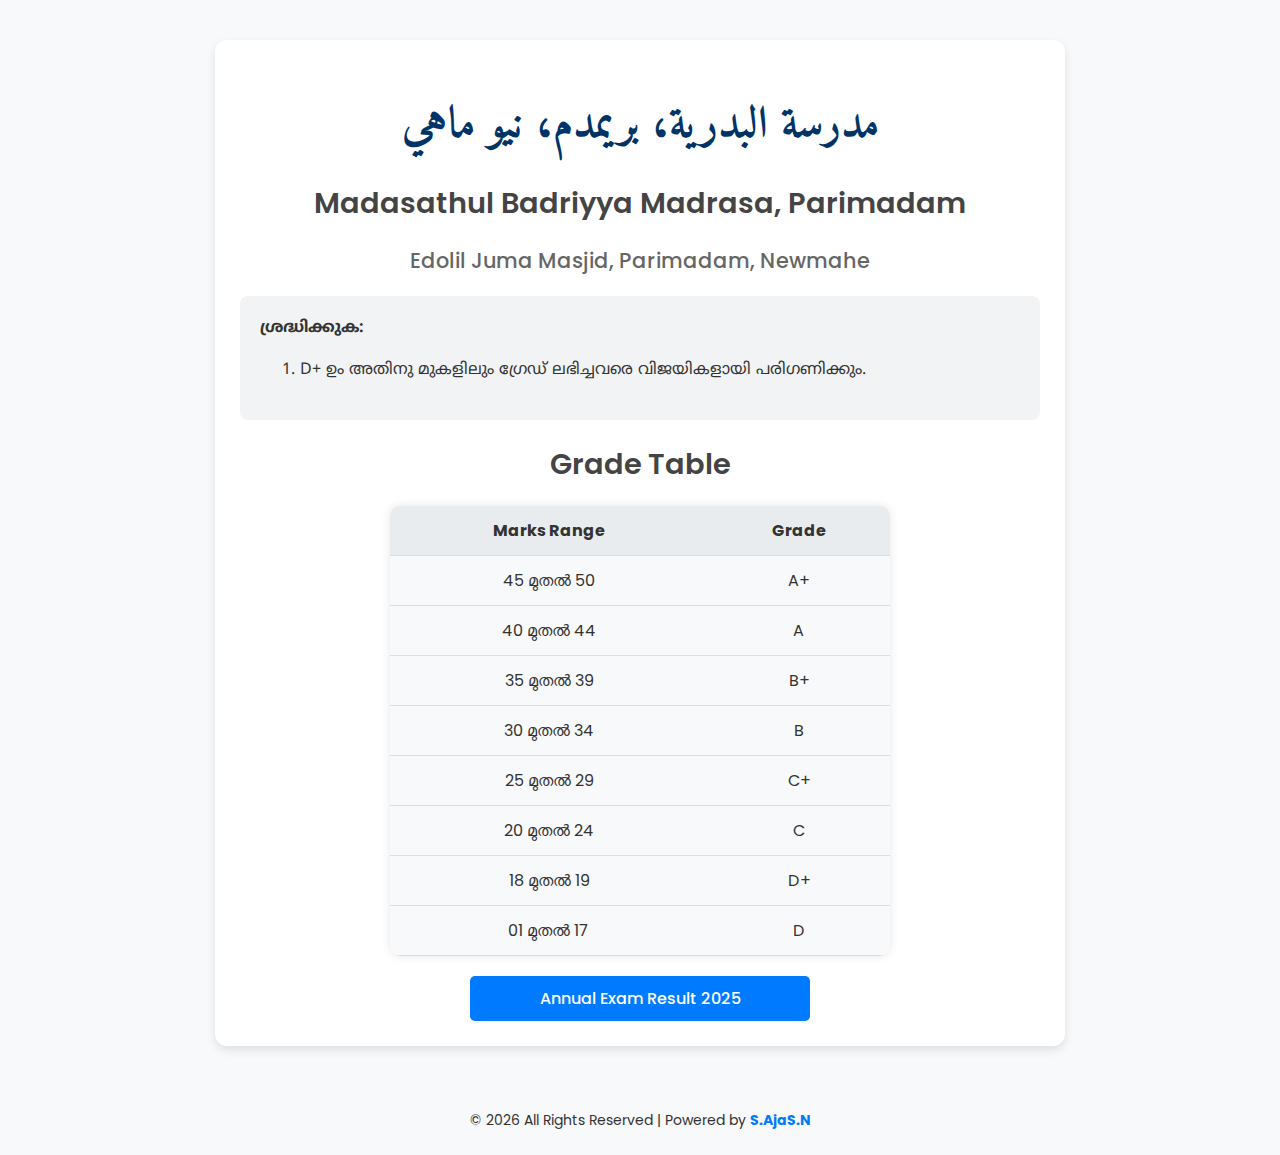
<file: index.html>
<!DOCTYPE html>
<html lang="en">

<head>
    <meta charset="UTF-8">
    <meta name="viewport" content="width=device-width, initial-scale=1.0">
    <title>Madasathul Badriyya Madrasa, Edolil Juma Masjid, Parimadam, Newmahe | Annual Exam Result 2025</title>
    <!-- <link rel="icon" type="image/x-icon" href="src/assets/IMP LOGO.png"> -->
    <link rel="manifest" href="manifest.json">
    <script>
        if ("serviceWorker" in navigator) {
            navigator.serviceWorker.register("service-worker.js")
                .then(() => console.log("Service Worker Registered"));
        }
    </script>

    <!-- Importing Google Fonts -->
    <link
        href="https://fonts.googleapis.com/css2?family=Amiri:wght@400;700&family=Noto+Sans+Malayalam:wght@400;700&family=Poppins:wght@300;400;600&display=swap"
        rel="stylesheet">

    <style>
        body {
            font-family: 'Poppins', sans-serif;
            text-align: center;
            margin: 0;
            padding: 0;
            background: #f8f9fa;
            color: #333;
        }

        .container {
            max-width: 800px;
            margin: 40px auto;
            background: #fff;
            padding: 25px;
            border-radius: 12px;
            box-shadow: 0 4px 10px rgba(0, 0, 0, 0.1);
        }

        .logo {
            width: 100px;
            margin-bottom: 10px;
        }

        /* Arabic Heading */
        h1 {
            font-family: 'Amiri', serif;
            font-size: 2.8em;
            font-weight: 700;
            color: #003366;
            /* Deep blue */
            direction: rtl;
            line-height: 1.4;
            margin-bottom: 10px;
        }

        /* Second Heading */
        h2 {
            font-size: 1.8em;
            font-weight: 600;
            color: #444;
            margin-bottom: 5px;
        }

        /* Third Heading - Smaller */
        h3 {
            font-size: 1.3em;
            font-weight: 500;
            color: #666;
            margin-bottom: 20px;
        }

        .instructions {
            font-family: 'Noto Sans Malayalam', sans-serif;
            background: #f1f3f5;
            padding: 20px;
            border-radius: 8px;
            text-align: left;
            direction: ltr;
            font-size: 1em;
            color: #333;
            line-height: 1.6;
        }

        .links {
            display: flex;
            flex-direction: column;
            align-items: center;
            gap: 12px;
            margin-top: 15px;
        }

        .links a {
            display: inline-block;
            font-size: 1em;
            color: white;
            background: #007bff;
            padding: 10px 20px;
            width: 80%;
            max-width: 300px;
            text-align: center;
            text-decoration: none;
            border-radius: 5px;
            transition: 0.3s;
            font-weight: 500;
        }

        .links a:hover {
            background: #0056b3;
        }

        .grade-table {
            width: 90%;
            max-width: 500px;
            margin: 20px auto;
            border-collapse: collapse;
            text-align: center;
            background: #f8f9fa;
            border-radius: 10px;
            overflow: hidden;
            box-shadow: 0 0 10px rgba(0, 0, 0, 0.1);
        }

        .grade-table th,
        .grade-table td {
            padding: 12px;
            border-bottom: 1px solid #ddd;
            color: #333;
        }

        .grade-table th {
            background: #e9ecef;
            font-size: 1em;
        }

        .grade-table tr:hover {
            background: #f1f3f5;
        }

        /* Responsive Design */
        @media (max-width: 600px) {
            h1 {
                font-size: 2.2em;
            }

            h2 {
                font-size: 1.5em;
            }

            h3 {
                font-size: 1.1em;
            }

            .container {
                padding: 20px;
            }

            .links a {
                font-size: 0.95em;
                padding: 8px;
            }

            .grade-table th,
            .grade-table td {
                font-size: 0.9em;
                padding: 10px;
            }
        }
    </style>
</head>

<body>

    <div class="container">
        <!-- <img src="src/assets/IMP LOGO.png" alt="Madrasa Logo" class="logo"> -->
        <h1>مدرسة البدرية،  بريمدم، نيو ماهي</h1>
        <h2>Madasathul Badriyya Madrasa, Parimadam</h2>
        <h3>Edolil Juma Masjid, Parimadam, Newmahe</h3>

        <div class="instructions">
            <strong>ശ്രദ്ധിക്കുക:</strong>
            <ol>
                <li>D+ ഉം അതിനു മുകളിലും ഗ്രേഡ് ലഭിച്ചവരെ വിജയികളായി പരിഗണിക്കും.</li>
            </ol>
        </div>

        <h2>Grade Table</h2>
        <table class="grade-table">
            <tr>
                <th>Marks Range</th>
                <th>Grade</th>
            </tr>
            <tr>
                <td>45 മുതൽ 50</td>
                <td>A+</td>
            </tr>
            <tr>
                <td>40 മുതൽ 44</td>
                <td>A</td>
            </tr>
            <tr>
                <td>35 മുതൽ 39</td>
                <td>B+</td>
            </tr>
            <tr>
                <td>30 മുതൽ 34</td>
                <td>B</td>
            </tr>
            <tr>
                <td>25 മുതൽ 29</td>
                <td>C+</td>
            </tr>
            <tr>
                <td>20 മുതൽ 24</td>
                <td>C</td>
            </tr>
            <tr>
                <td>18 മുതൽ 19</td>
                <td>D+</td>
            </tr>
            <tr>
                <td>01 മുതൽ 17</td>
                <td>D</td>
            </tr>
        </table>

        <div class="links">
            <a href="Results/imp_annualexamresults2025.html">Annual Exam Result 2025</a>
            <!-- <a href="./search admision number/search_admission_number.html">Search Admission Number</a> -->
        </div>
    </div>
    <footer style="text-align: center; padding: 10px; background-color: #f8f9fa; font-size: 14px;">
        <p>©
            <script>document.write(new Date().getFullYear());</script> All Rights Reserved | Powered by
            <a href="https://ahammedajmal.in/#about" target="_blank"
                style="text-decoration: none; font-weight: bold; color: #007bff;">S.AjaS.N</a>
        </p>
    </footer>

</body>

</html>
</file>
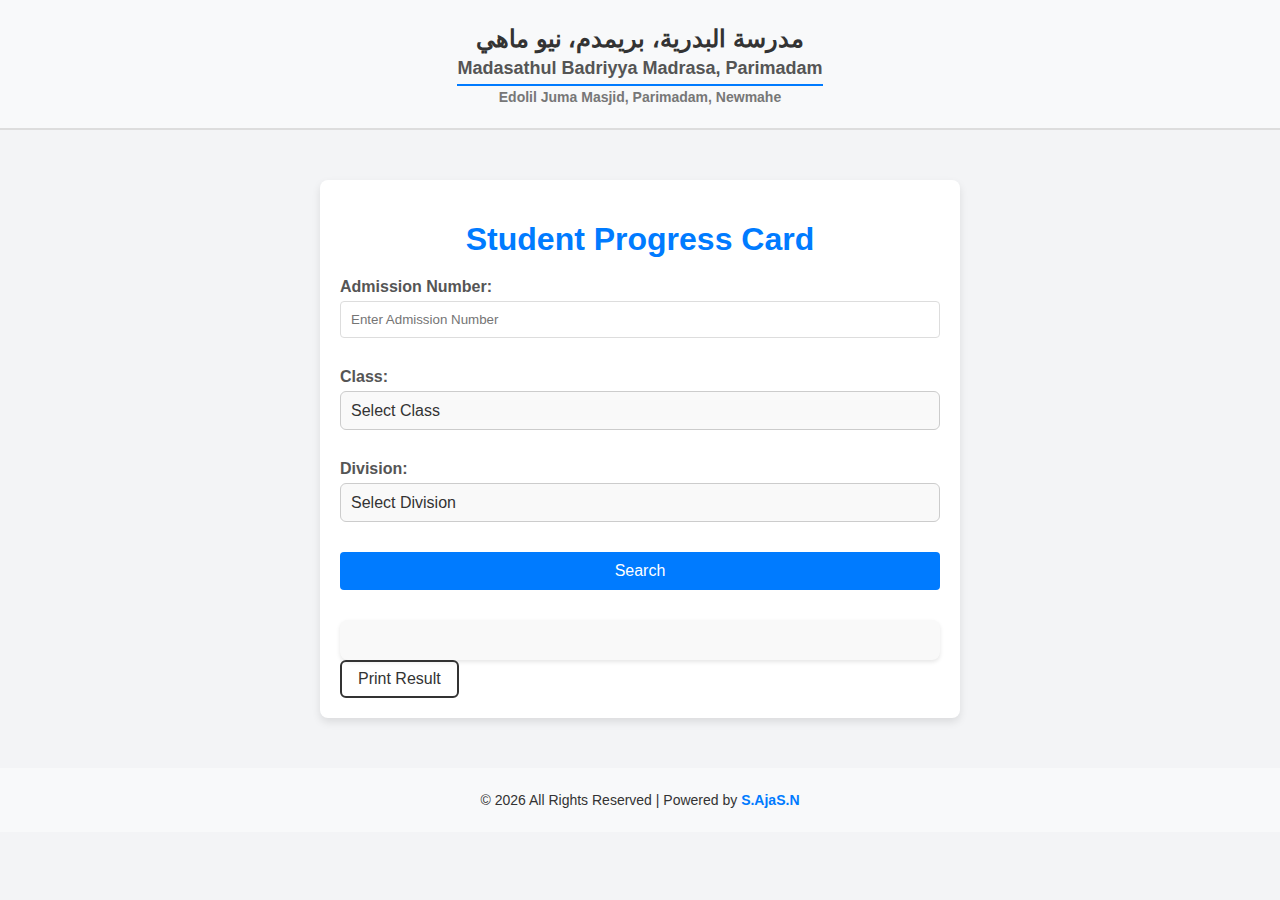
<file: Results/imp_annualexamresults2025.html>
<!DOCTYPE html>
<html lang="en">

<head>
    <meta charset="UTF-8">
    <meta name="viewport" content="width=device-width, initial-scale=1.0">
    <title>Result | Madasathul Badriyya Madrasa, Edolil Juma Masjid, Parimadam, Newmahe | Annual Exam Result 2025</title>
    <!-- <link rel="icon" type="image/x-icon" href="../src/assets/IMP LOGO.png"> -->
    <link rel="stylesheet" href="styles.css">
</head>

<body>
    <!-- Header Section -->
    <header class="header">
        <div class="header-text">
            <h1>مدرسة البدرية،  بريمدم، نيو ماهي</h1>
            <h2>Madasathul Badriyya Madrasa, Parimadam</h2>
            <h3>Edolil Juma Masjid, Parimadam, Newmahe</h3>
        </div>


    </header>

    <div class="container">
        <h1 class="hide-on-print">Student Progress Card</h1>
        <form class="hide-on-print" id="searchForm" onsubmit="fetchStudentData(event)">
            <div class="form-group">
                <label for="admissionNumber">Admission Number:</label>
                <input type="number" id="admissionNumber" name="admission_number" min="1" required
                    placeholder="Enter Admission Number">
            </div>

            <div class="form-group">
                <label for="class">Class:</label>
                <select id="class" name="class" required>
                    <option value="" disabled selected>Select Class</option>
                    <option value="1">Class 1</option>
                    <option value="2">Class 2</option>
                    <option value="3">Class 3</option>
                    <option value="4">Class 4</option>
                    <option value="6">Class 6</option>
                    <option value="8">Class 8</option>
                    <option value="9">Class 9</option>
                    <option value="11">Class 11</option>
                </select>
            </div>

            <div class="form-group">
                <label for="division">Division:</label>
                <select id="division" name="division" required>
                    <option value="" disabled selected>Select Division</option>
                    <option value="A">A</option>
                    <option value="B">B</option>
                </select>
            </div>

            <button type="submit" class="btn">Search</button>
        </form>

        <div id="loading" class="loading">Loading...</div>
        <div id="result" class="result"></div>
        <button onclick="window.print()" class="no-print print-btn">Print Result</button>
    </div>

    <footer style="text-align: center; padding: 10px; background-color: #f8f9fa; font-size: 14px;">
        <p>©
            <script>document.write(new Date().getFullYear());</script> All Rights Reserved | Powered by
            <a href="https://ahammedajmal.in/#about" target="_blank"
                style="text-decoration: none; font-weight: bold; color: #007bff;">S.AjaS.N</a>
        </p>
    </footer>


    <script src="script.js"></script>
    <script>

        function generatePDF() {
            const noPrintElements = document.querySelectorAll('.no-print');
            noPrintElements.forEach(el => el.style.display = 'none');
            const element = document.body;
            html2canvas(element, {
                scale: 2,
                useCORS: true
            }).then(canvas => {
                const imgData = canvas.toDataURL("image/png");
                const link = document.createElement("a");
                link.href = imgData;
                link.download = "Result.png";
                document.body.appendChild(link);
                link.click();
                document.body.removeChild(link);
                noPrintElements.forEach(el => el.style.display = '');
            });
        }

    </script>
</body>

</html>
</file>
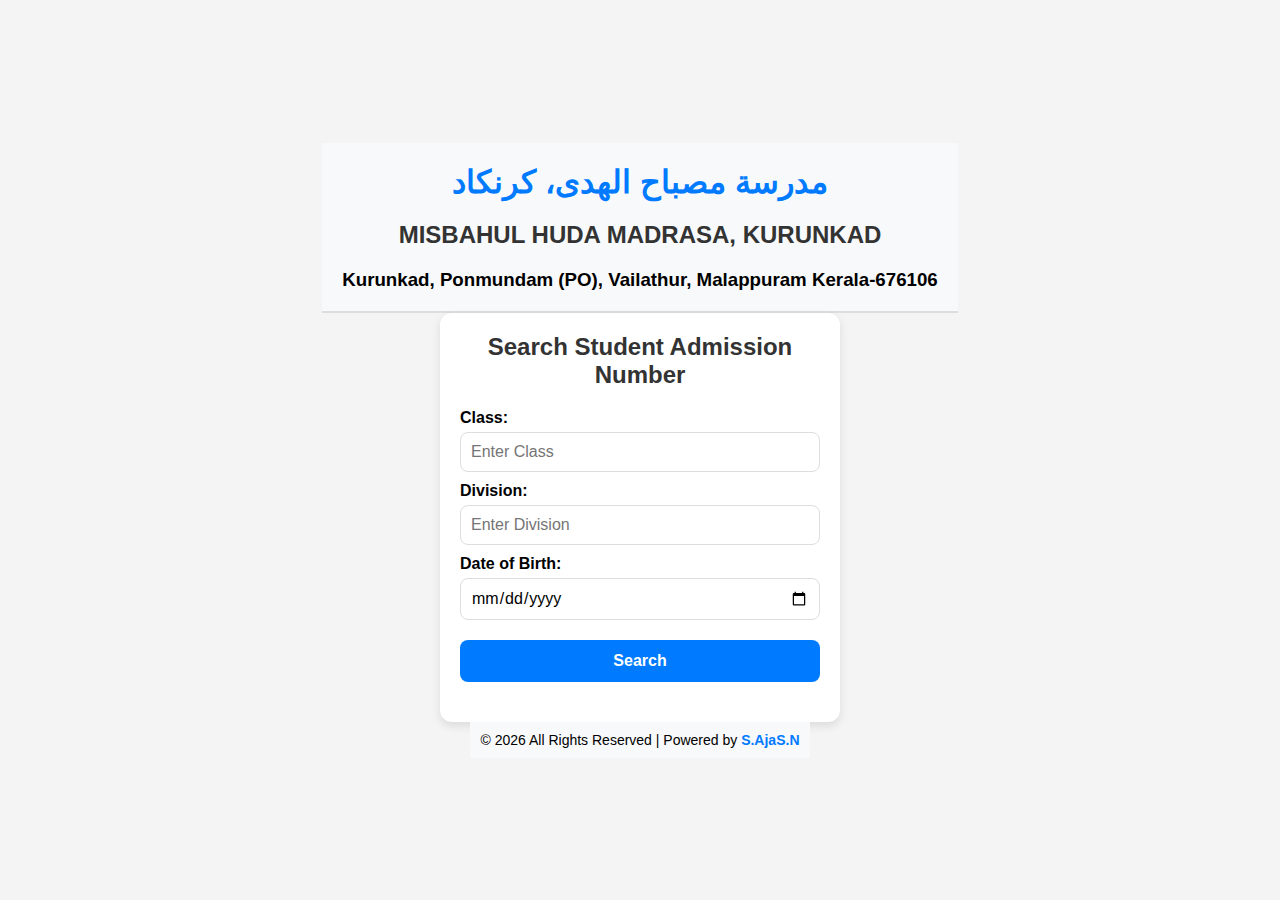
<file: search admision number/search_admission_number.html>
<!DOCTYPE html>
<html lang="en">

<head>
  <meta charset="UTF-8">
  <meta name="viewport" content="width=device-width, initial-scale=1.0">
  <title>Student Search</title>
  <style>
    * {
      margin: 0;
      padding: 0;
      box-sizing: border-box;
      font-family: Arial, sans-serif;
    }

    body {
      display: flex;
    justify-content: center;
    align-items: center;
    height: 100vh;
    background-color: #f4f4f4;
    padding: 20px;
    flex-direction: column;
    }

    

    .container {
      width: 100%;
      max-width: 400px;
      background: white;
      padding: 20px;
      border-radius: 12px;
      box-shadow: 0 4px 10px rgba(0, 0, 0, 0.1);
      text-align: center;
    }


    /* Header */
h1 {
    color: #007bff;
    text-align: center;
    margin-bottom: 20px;
    font-size: 2rem;
}


/* Header Section */
.header {
    display: flex;
    align-items: center;
    justify-content: center;
    flex-direction: column;
    text-align: center;
    padding: 20px;
    background-color: #f8f9fa;
    border-bottom: 2px solid #ddd;
}


    h2 {
      margin-bottom: 20px;
      color: #333;
    }

    label {
      display: block;
      text-align: left;
      font-weight: bold;
      margin-top: 10px;
    }

    input {
      width: 100%;
      padding: 10px;
      margin-top: 5px;
      border: 1px solid #ddd;
      border-radius: 8px;
      font-size: 16px;
    }

    button {
      width: 100%;
      padding: 12px;
      margin-top: 20px;
      border: none;
      background: #007bff;
      color: white;
      font-size: 16px;
      font-weight: bold;
      border-radius: 8px;
      cursor: pointer;
      transition: background 0.3s;
    }

    button:hover {
      background: #0056b3;
    }

    .result {
      margin-top: 20px;
      font-size: 16px;
      font-weight: bold;
      color: #333;
    }

    .error {
      color: red;
    }

    @media (max-width: 480px) {
      .container {
        padding: 15px;
      }

      h2 {
        font-size: 18px;
      }

      input,
      button {
        font-size: 14px;
      }
    }
  </style>
</head>

<body>
  <header class="header">
    <div class="header-text">
       <h1>مدرسة مصباح الهدى، كرنكاد</h1>
       <h2>MISBAHUL HUDA MADRASA, KURUNKAD</h2>
       <h3>Kurunkad, Ponmundam (PO), Vailathur, Malappuram Kerala-676106</h3>
    </div>
   
  
</header>

  <div class="container">
   
    <h2>Search Student Admission Number</h2>

    <label for="class">Class:</label>
    <input type="text" id="class" placeholder="Enter Class" required>

    <label for="division">Division:</label>
    <input type="text" id="division" placeholder="Enter Division" required>

    <label for="dob">Date of Birth:</label>
    <input type="date" id="dob" required>

    <button onclick="searchStudent()">Search</button>

    <p class="result" id="result"></p>
  </div>
  <footer style="text-align: center; padding: 10px; background-color: #f8f9fa; font-size: 14px;">
    <p>©
        <script>document.write(new Date().getFullYear());</script> All Rights Reserved | Powered by
        <a href="https://ahammedajmal.in/#about" target="_blank"
            style="text-decoration: none; font-weight: bold; color: #007bff;">S.AjaS.N</a>
    </p>
</footer>
  

  <script>
    function searchStudent() {
      const studentClass = document.getElementById("class").value.trim();
      const division = document.getElementById("division").value.trim().toUpperCase();
      const dob = document.getElementById("dob").value.trim();

      const resultElement = document.getElementById("result");
      resultElement.innerHTML = "";

      if (!studentClass || !division || !dob) {
        resultElement.innerHTML = `<span class="error">Please fill in all fields.</span>`;
        return;
      }

      const apiUrl = `https://script.google.com/macros/s/AKfycbwee3zvX6XCDYEFeEBBbsJ8kddsfyYc4fpZtCcQ3jA3K0INqkVFRAfExH_P4zCsL90eIg/exec?class=${studentClass}&division=${division}&dob=${dob}`;

      fetch(apiUrl)
        .then(response => response.json())
        .then(data => {
          if (data.error) {
            resultElement.innerHTML = `<span class="error">❌ ${data.error}</span>`;
          } else {
            resultElement.innerHTML = `✅ <strong>Admission Number:</strong> ${data.admissionNumber} <br> <strong>Full Name:</strong> ${data.fullName}`;
          }
        })
        .catch(error => {
          resultElement.innerHTML = `<span class="error">❌ Failed to fetch data.</span>`;
          console.error("Error fetching data:", error);
        });
    }
  </script>

</body>

</html>
</file>
<file: Results/styles.css>
/* Global Styles */
body {
    font-family: 'Arial', sans-serif;
    background-color: #f3f4f6;
    color: #333;
    margin: 0;
    padding: 0;
    box-sizing: border-box;
}

/* Container */
.container {
    max-width: 600px;
    margin: 50px auto;
    padding: 20px;
    background: white;
    box-shadow: 0 4px 8px rgba(0, 0, 0, 0.1);
    border-radius: 8px;
    width: 90%;
}

/* Header */
h1 {
    color: #007bff;
    text-align: center;
    margin-bottom: 20px;
    font-size: 2rem;
}


/* Header Section */
.header {
    display: flex;
    align-items: center;
    justify-content: center;
    flex-direction: column;
    text-align: center;
    padding: 20px;
    background-color: #f8f9fa;
    border-bottom: 2px solid #ddd;
}

/* Logo Styling */
.logo {
    width: 100px; /* Adjust size as needed */
    height: auto;
    margin-bottom: 10px;
}

/* Header Text Styling */
.header h1 {
    font-size: 24px;
    color: #333;
    font-weight: bold;
    margin: 5px 0;
}

.header h2 {
    font-size: 18px;
    color: #555;
    margin: 3px 0;
}

.header h3 {
    font-size: 14px;
    color: #777;
    margin: 3px 0;
}


/* Form Styles */
form {
    display: flex;
    flex-direction: column;
    gap: 15px;
}

.form-group {
    display: flex;
    flex-direction: column;
}

label {
    margin-bottom: 5px;
    font-weight: bold;
    color: #555;
}

input[type="number"],
input[type="text"] {
    padding: 10px;
    border: 1px solid #ddd;
    border-radius: 4px;
    outline: none;
    transition: border-color 0.3s;
}

input:focus {
    border-color: #007bff;
}

/* Button */
.btn {
    padding: 10px;
    background-color: #007bff;
    color: white;
    border: none;
    border-radius: 4px;
    cursor: pointer;
    transition: background-color 0.3s;
    font-size: 16px;
}

.btn:hover {
    background-color: #0056b3;
}

/* Form Styling */
.form-group {
    margin-bottom: 15px;
}

/* Minimalistic Dropdown */
select {
    width: 100%;
    padding: 10px;
    border: 1px solid #ccc;
    border-radius: 6px;
    background-color: #f9f9f9;
    font-size: 16px;
    color: #333;
    appearance: none; /* Removes default browser styling */
    -webkit-appearance: none;
    -moz-appearance: none;
    cursor: pointer;
    transition: all 0.2s ease-in-out;
}

/* Add a subtle dropdown arrow */
.form-group {
    position: relative;
}

/* Hover & Focus Effects */
select:hover, select:focus {
    border-color: #007bff;
    background-color: #ffffff;
    outline: none;
    box-shadow: 0 0 5px rgba(0, 123, 255, 0.2);
}


/* Loading Indicator */
.loading {
    display: none;
    text-align: center;
    font-size: 18px;
    color: #007bff;
    margin-top: 20px;
}

/* Result Section */
.result {
    margin-top: 30px;
    background-color: #f9f9f9;
    padding: 20px;
    border-radius: 8px;
    box-shadow: 0 2px 4px rgba(0, 0, 0, 0.1);
}

/* Section Header */
h2 {
    color: #333;
    margin-bottom: 10px;
    border-bottom: 2px solid #007bff;
    padding-bottom: 5px;
    font-size: 1.5rem;
}

/* Table Styles */
table {
    width: 100%;
    border-collapse: collapse;
    margin-top: 20px;
    background-color: white;
}

th, td {
    padding: 10px;
    border: 1px solid #ddd;
    text-align: left;
    font-size: 1rem;
}

th {
    background-color: #007bff;
    color: white;
}


/* Student Details Section */
.student-info {
    width: 100%;
    max-width: 500px;
    margin: 20px auto;
    padding: 20px;
    background: #f8f9fa;
    border-radius: 8px;
    box-shadow: 0px 2px 10px rgba(0, 0, 0, 0.1);
}

.student-info h2 {
    text-align: center;
    color: #333;
    margin-bottom: 15px;
}

/* Basic Info */
.student-basic {
    display: flex;
    justify-content: space-between;
    font-size: 16px;
    font-weight: bold;
    color: #333;
    margin-bottom: 10px;
}

/* Student Statistics */
.student-stats {
    display: grid;
    grid-template-columns: 1fr 1fr;
    gap: 8px;
    font-size: 14px;
    color: #555;
}

.student-stats p {
    background: #ffffff;
    padding: 8px;
    border-radius: 6px;
    text-align: center;
    box-shadow: 0px 1px 5px rgba(0, 0, 0, 0.05);
}

.status {
    font-weight: bold;
    padding: 5px 10px;
    border-radius: 5px;
    display: inline-block;
}

.passed {
    background-color: #d4edda;  /* Light green background */
    color: #155724;            /* Dark green text */
    border: 1px solid #c3e6cb;
}

.failed {
    background-color: #f8d7da;  /* Light red background */
    color: #721c24;            /* Dark red text */
    border: 1px solid #f5c6cb;
}

 
 


/* Error Message */
.error {
    color: red;
    font-weight: bold;
    text-align: center;
    margin-top: 20px;
}

/* Responsive Design */
@media (max-width: 600px) {
    h1 {
        font-size: 1.8rem;
    }

    h2 {
        font-size: 1.2rem;
    }

    input[type="number"],
    input[type="text"] {
        padding: 8px;
        font-size: 1rem;
    }

    .btn {
        padding: 10px;
        font-size: 1rem;
    }

    th, td {
        font-size: 0.9rem;
        padding: 8px;
    }

    .result {
        padding: 15px;
    }
}

/* print button */
.print-btn {
    background: none;
    border: 2px solid #333;
    padding: 8px 16px;
    font-size: 16px;
    cursor: pointer;
    transition: all 0.3s ease;
    border-radius: 6px;
    color: #333;
}

.print-btn:hover {
    background: #333;
    color: white;
}



/* print  */
@media print {
    .hide-on-print {
        display: none !important;
    }
    .no-print {
        display: none !important;
    }
}
</file>
